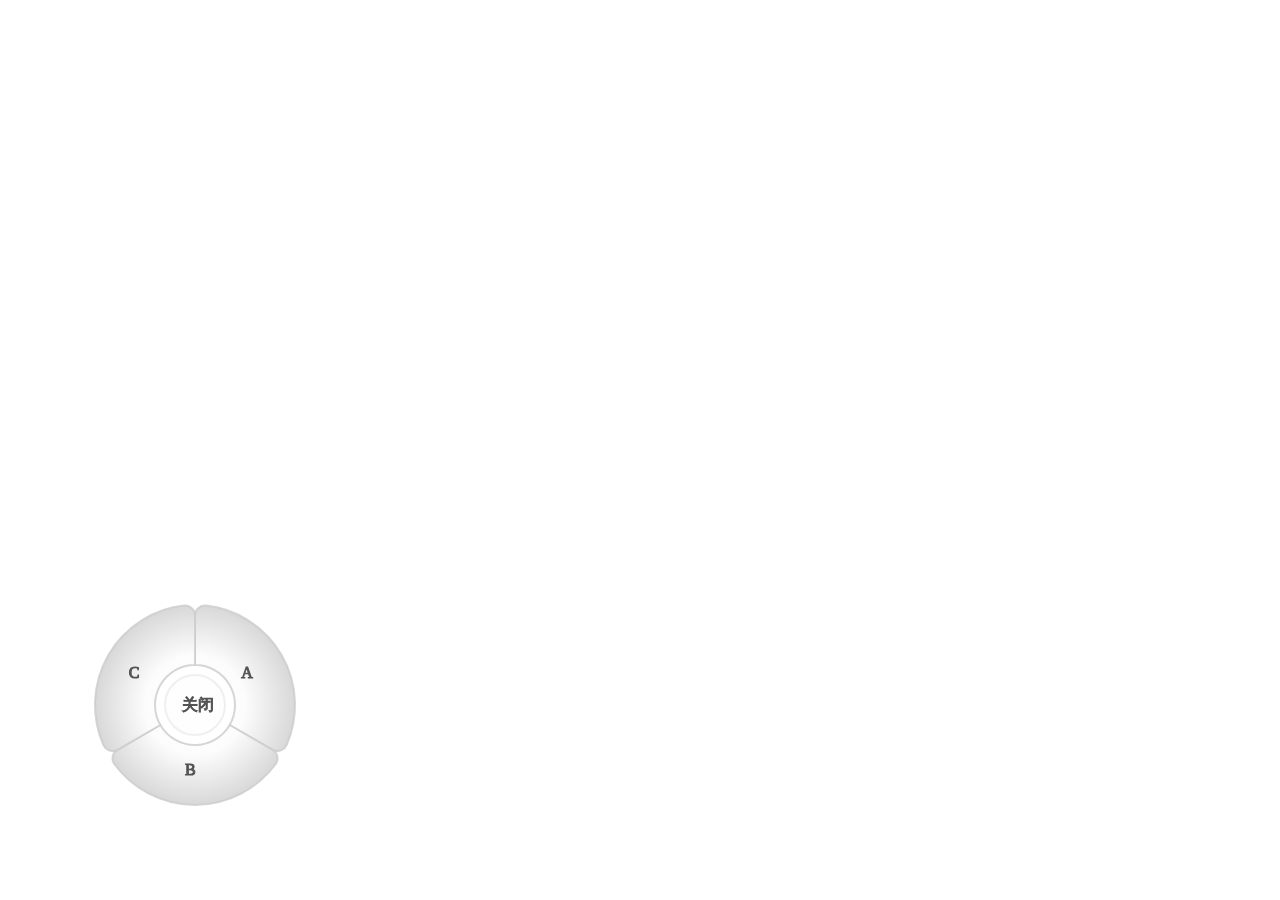
<file: index.html>
<html>
<head>
<meta http-equiv="Content-Type" content="text/html; charset=utf-8">
<title>pie menu</title>

<link type="text/css" rel="stylesheet" href="css/jquery-datav.css">
<link type="text/css" rel="stylesheet"
	href="js/jquery.svg/jquery.svg.css">
<script type="text/javascript" src='js/jquery-1.9.1.js'></script>
<script type="text/javascript" src='js/jquery.svg/jquery.svg.js'></script>
<script type="text/javascript" src='js/jquery-svg-menu.js'></script>

<script type="text/javascript">
var piemunuDatas = [ {value : 'A',click : function(e, obj) {console.log(e, obj);},children : [ {value : 'a',click : function(e, obj) {console.log(e, obj);}}, {value : 'b',click : function(e, obj) {console.log(e, obj);}}, {value : 'c',click : function(e, obj) {console.log(e, obj);}}, {value : 'd',click : function(e, obj) {console.log(e, obj);}}, {value : 'e',click : function(e, obj) {console.log(e, obj);}} ]}, {value : 'B',click : function(e, obj) {console.log(e, obj);},children : [ {value : 'b1',click : function(e, obj) {console.log(e, obj);}}, {value : 'b2',click : function(e, obj) {console.log(e, obj);}} ]}, {value : 'C',click : function(e, obj) {console.log(e, obj);},children : []} ];
$(function(){
	$("#menu").svg({
		onLoad : drawInitial,
		datas : piemunuDatas
	});
});
</script>
</head>
<body>
	<div id='map'></div>
	<div id='chart'></div>
	<div  style='width:500px;height:500px;position:fixed;bottom:-85px;left:-163px'>
		
	</div>
	<div id='menu' class='menu'></div>
	<div style='background:url(img/back.jpg);width:640px;height:960px;position:fixed;left:20px;bottom:20px;z-index:-1;display:none'></div>
</body>
</html>
</file>
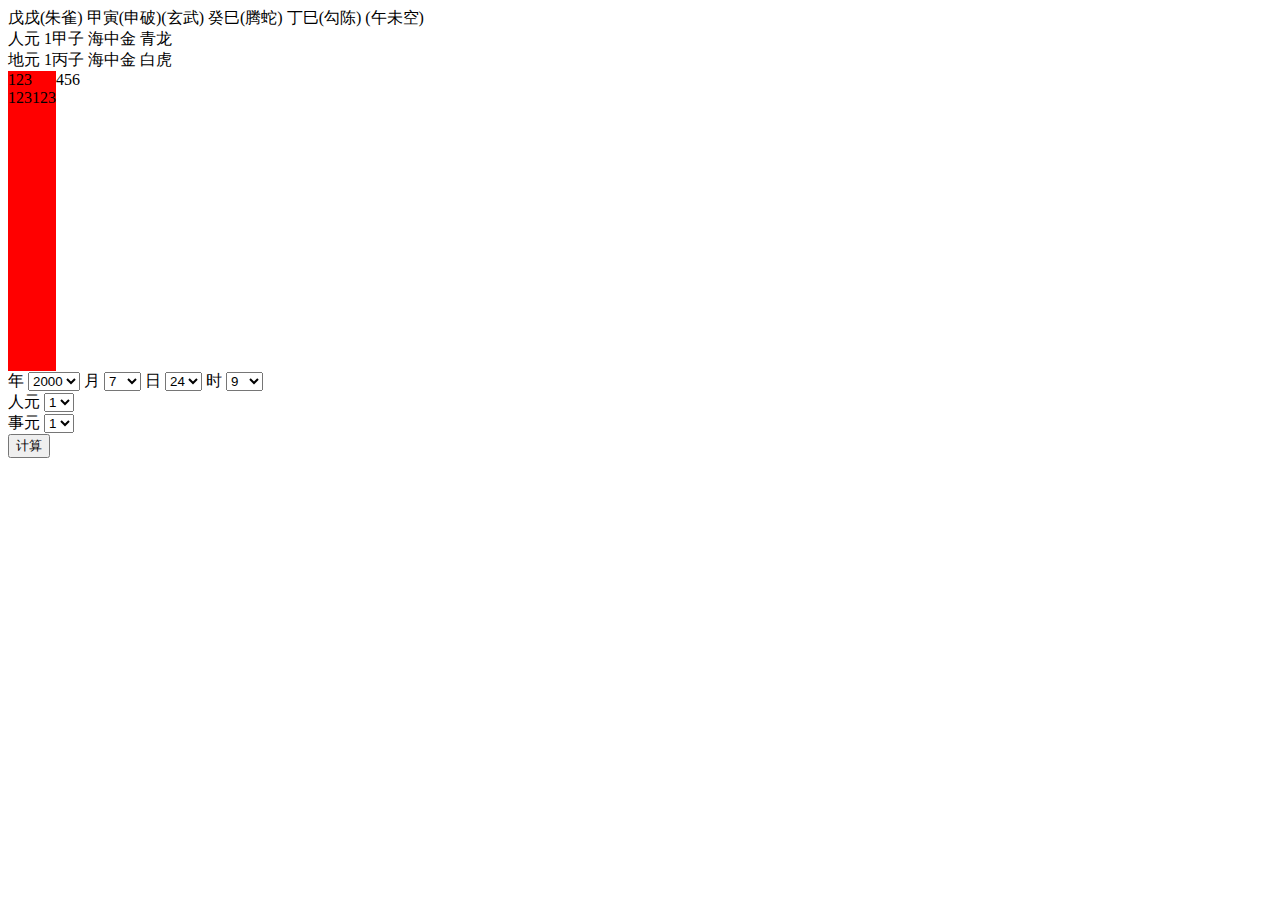
<file: test.html>
<!DOCTYPE HTML>
<html>
<head>
	<title></title>
	<style>
      .left {
        float: left;
       
        height: 300px;
        background-color: red;
      }
      .right {
        height: 300px;
      }
    </style>
</head>
<body>
	<div id="result">
		<span id="timeDiv">戊戌(朱雀) 甲寅(申破)(玄武) 癸巳(腾蛇) 丁巳(勾陈) (午未空) </span>
		<div>
		人元 1<span id="renyuanDiv">甲子 海中金 青龙</span>
		</br>
		地元 1<span id="shiyuanDiv">丙子 海中金 白虎</span>
		</div>
		
		<div>
			<div class="left">
				<span id="shiergong1div">123</br>123123</span>
			</div>
			<div class="right">
				<span id="shiergong2div">456</span>
			</div>
		</div>
		
	</div>	
	
    <div>
        <span id="lblYear">年</span>
        <select name="ddYear" id="ddYear">
			<option value="2000">2000</option>
			<option value="2001">2001</option>
			<option value="2002">2002</option>
			<option value="2003">2003</option>
			<option value="2004">2004</option>
			<option value="2005">2005</option>
			<option value="2006">2006</option>
			<option value="2007">2007</option>
			<option value="2008">2008</option>
			<option value="2009">2009</option>
			<option value="2010">2010</option>
			<option value="2011">2011</option>
			<option value="2012">2012</option>
			<option value="2013">2013</option>
			<option value="2014">2014</option>
			<option value="2015">2015</option>
			<option value="2016">2016</option>
			<option value="2017">2017</option>
			<option value="2018">2018</option>
			<option value="2019">2019</option>
			<option value="2020">2020</option>

		</select>
        
        <span id="lblMonth">月</span>
		 <select name="ddMonth" id="ddMonth">
			<option value="1">1</option>
			<option selected="selected" value="2">2</option>
			<option value="3">3</option>
			<option value="4">4</option>
			<option value="5">5</option>
			<option value="6">6</option>
			<option value="7">7</option>
			<option value="8">8</option>
			<option value="9">9</option>
			<option value="10">10</option>
			<option value="11">11</option>
			<option value="12">12</option>
		</select>
        
        <span id="lblDay">日</span>
		   <select name="ddDay" id="ddDay">
			<option value="1">1</option>
			<option value="2">2</option>
			<option value="3">3</option>
			<option value="4">4</option>
			<option value="5">5</option>
			<option value="6">6</option>
			<option value="7">7</option>
			<option value="8">8</option>
			<option value="9">9</option>
			<option value="10">10</option>
			<option value="11">11</option>
			<option value="12">12</option>
			<option value="13">13</option>
			<option value="14">14</option>
			<option value="15">15</option>
			<option value="16">16</option>
			<option value="17">17</option>
			<option value="18">18</option>
			<option value="19">19</option>
			<option value="20">20</option>
			<option value="21">21</option>
			<option value="22">22</option>
			<option value="23">23</option>
			<option value="24">24</option>
			<option value="25">25</option>
			<option value="26">26</option>
			<option value="27">27</option>
			<option value="28">28</option>
			<option value="29">29</option>
			<option value="30">30</option>
			<option value="31">31</option>

		</select>
        
        <span id="lblHour">时</span>
        <select name="ddHour" id="ddHour">
			<option value="1">1</option>
			<option value="2">2</option>
			<option value="3">3</option>
			<option value="4">4</option>
			<option value="5">5</option>
			<option value="6">6</option>
			<option value="7">7</option>
			<option value="8">8</option>
			<option value="9">9</option>
			<option value="10">10</option>
			<option value="11">11</option>
			<option value="12">12</option>
			<option value="13">13</option>
			<option value="14">14</option>
			<option value="15">15</option>
			<option value="16">16</option>
			<option value="17">17</option>
			<option value="18">18</option>
			<option value="19">19</option>
			<option value="20">20</option>
			<option value="21">21</option>
			<option value="22">22</option>
			<option value="23">23</option>
		</select>
		
		</br>
		    <span id="lblTianWei">人元</span>
        <select name="ddRenYuan" id="ddRenYuan">
			<option selected="selected" value="1">1</option>
			<option value="2">2</option>
			<option value="3">3</option>
			<option value="4">4</option>
			<option value="5">5</option>
			<option value="6">6</option>
			<option value="7">7</option>
			<option value="8">8</option>
			<option value="9">9</option>
			<option value="0">0</option>
		</select>
        
        </br>
        
        <span id="lblRenWei">事元</span>
        <select name="ddShiYuan" id="ddShiYuan">
			<option selected="selected" value="1">1</option>
			<option value="2">2</option>
			<option value="3">3</option>
			<option value="4">4</option>
			<option value="5">5</option>
			<option value="6">6</option>
			<option value="7">7</option>
			<option value="8">8</option>
			<option value="9">9</option>
			<option value="0">0</option>
	  </select>
        </br>
		 <input type="button" name="btnCal" value="计算" id="btnCal" onclick="calLunar()"/>
     </div>   
        



<script type="text/javascript">

function calLunar(){
	//获取年月日时 人元 地元
	var  myselect=document.getElementById("ddYear");
	var index=myselect.selectedIndex ;            
	var year=myselect.options[index].value;
	
	var  myselect=document.getElementById("ddMonth");
	var index=myselect.selectedIndex ;            
	var month=myselect.options[index].value;
	
	
	var  myselect=document.getElementById("ddDay");
	var index=myselect.selectedIndex ;            
	var day=myselect.options[index].value;
	
	var  myselect=document.getElementById("ddHour");
	var index=myselect.selectedIndex ;            
	var hour=myselect.options[index].value;
	
	var  myselect=document.getElementById("ddRenYuan");
	var index=myselect.selectedIndex ;            
	var renYuan=myselect.options[index].value;
	
	var  myselect=document.getElementById("ddShiYuan");
	var index=myselect.selectedIndex ;            
	var shiYuan=myselect.options[index].value;
	
	//将年月日转成干支
	var YMDHGanZhiObj=getSolarLunar(year,month,day,hour);
	//根据日干 计算六神
	var riGan=YMDHGanZhiObj.gzDay.split("")[0];
	var liuShen=calLunarLiuShen(riGan);
	//根据日干 计算出人元、事元的 干支
	var renshiYuanGanZhi=calLunarGanZhi(riGan,renYuan,shiYuan);
		
	//这里支可能会存在两个
	if(renshiYuanGanZhi.renyuan.zhi.split("").length>1){
		var dizhi1=renshiYuanGanZhi.renyuan.zhi.split("")[0];
		var dizhi2=renshiYuanGanZhi.renyuan.zhi.split("")[1];
		
		//根据干支获取纳音
		var naYin=getNaYinByGanZhi(renshiYuanGanZhi.renyuan.gan+""+dizhi1);
		//根据人元纳音、人元的干、日干获取12宫
		var shierGong=getShiErGong(naYin,renshiYuanGanZhi.renyuan.gan,riGan)
		
		//根据干支获取纳音
		var naYin=getNaYinByGanZhi(renshiYuanGanZhi.renyuan.gan+""+dizhi2);
		//根据人元纳音、人元的干、日干获取12宫
		var shierGong=getShiErGong(naYin,renshiYuanGanZhi.renyuan.gan,riGan)
		
	}else{
		//根据干支获取纳音
		var naYin=getNaYinByGanZhi(renshiYuanGanZhi.renyuan.gan+""+renshiYuanGanZhi.renyuan.zhi);
		//根据人元纳音、人元的干、日干获取12宫
		var shierGong=getShiErGong(naYin,renshiYuanGanZhi.renyuan.gan,riGan)
	}

	
		debugger;
}

/**
按照人元 排12宫
naYin:人元纳音
renYuanGan:人元干
riGan:日干

**/
//纳音  根据人元的干(判断顺逆)
function getShiErGong(naYin,renYuanGan,riGan){
	//12宫名称数组
	var shiErGongArr=["命宫","兄弟宫","婚姻宫","子息宫","财帛宫","疾病宫","迁移宫","奴仆宫","官禄宫","田宅宫","福德宫","父母宫"];
	//地支顺行
	var diZhiShun=["子","丑","寅","卯","辰","巳","午","未","申","酉","戌","亥","子","丑","寅","卯","辰","巳","午","未","申","酉","戌","亥"];
	//地支逆行
	var diZhiNi=["亥", "戌", "酉", "申", "未", "午", "巳", "辰", "卯", "寅", "丑", "子","亥", "戌", "酉", "申", "未", "午", "巳", "辰", "卯", "寅", "丑", "子"];
	
	//获取纳音最后一位。根据最后一位判断 水木金火土
	var wuXing=naYin.charAt(naYin.length-1);
	
	//判断人元地支 阴阳判断是顺逆
	var flag=false;//默认是逆
	var tianGanYangObj={
		"甲":"甲",
		"丙":"丙",
		"戊":"戊",
		"庚":"庚",
		"壬":"壬"
	};
	//如果有则是顺
	if(tianGanYangObj[renYuanGan]) flag=true;
	
	//五行 阴阳对应的地支起始
	var wuXingObjToDiZhi={
		"水":{
			yin:"卯",
			yang:"申"
		},
		"木":{
			yin:"午",
			yang:"亥"
		},
		"火":{
			yin:"酉",
			yang:"寅"
		},
		"土":{
			yin:"亥",
			yang:"午"
		},
		"金":{
			yin:"丑",
			yang:"辰"
		},
	};
	
	//获取命宫地支  (获取地支五行  水木金火土的阴阳)
	var mingGongDiZhi = wuXingObjToDiZhi[wuXing].yin;
	//如果是阳，则取阳支
	if(flag) mingGongDiZhi = wuXingObjToDiZhi[wuXing].yang;
	
	//获取12宫对应的地址
	var diZhiArr=[];
	if(flag){//顺行
		var tmpFlag=0;
		for(var i=0;i<diZhiShun.length;i++){
			if(diZhiShun[i]==mingGongDiZhi){
				tmpFlag=i;
				break;
			}
		}
		for(var j=tmpFlag;j<tmpFlag+12;j++){
			diZhiArr.push(diZhiShun[j]);
		}
		
	}else{//逆行
		var tmpFlag=0;
		for(var i=0;i<diZhiNi.length;i++){
			if(diZhiNi[i]==mingGongDiZhi){
				tmpFlag=i;
				break;
			}
		}
		for(var j=tmpFlag;j<tmpFlag+12;j++){
			diZhiArr.push(diZhiNi[j]);
		}
	}
	
	
	
	//根据日干 遁出支的干
	var tmpArr;
	if(riGan=='甲'||riGan=='己'){
		//甲子
		tmpArr=["甲子","乙丑","丙寅","丁卯","戊辰","己巳","庚午","辛未","壬申","癸酉","甲戌","乙亥"];
	}else if(riGan=='乙'||riGan=='庚'){
		//丙子
		tmpArr=["丙子","丁丑","戊寅","己卯","庚辰","辛巳","壬午","癸未","甲申","乙酉","丙戌","丁亥"];
	}else if(riGan=='丙'||riGan=='辛'){
		//戊子
		tmpArr=["戊子","己丑","庚寅","辛卯","壬辰","癸巳","甲午","乙未","丙申","丁酉","戊戌","己亥"];
	}else if(riGan=='丁'||riGan=='壬'){
		//庚子
		tmpArr=["庚子","辛丑","壬寅","癸卯","甲辰","乙巳","丙午","丁未","戊申","己酉","庚戌","辛亥"];
	}else if(riGan=='戊'||riGan=='癸'){
		//壬子
		tmpArr=["壬子","癸丑","甲寅","乙卯","丙辰","丁巳","戊午","己未","庚申","辛酉","壬戌","癸亥"];
	}
	
	var retArr=[];
	
	
	
		
	for(var i=0;i<diZhiArr.length;i++){
		for(var j=0;j<tmpArr.length;j++){
			if(tmpArr[j].indexOf(diZhiArr[i])!=-1){//找到了对应的干
				var nayin=getNaYinByGanZhi(tmpArr[j]);
				var obj={
					name:shiErGongArr[i],
					nayin:nayin,
					ganzhi:tmpArr[j]
				};
				retArr.push(obj);
				break;
			}
		}	
	}

	
	console.log(retArr);
	
	return retArr;
	
	
}

/**
根据干支 获取纳音
**/
function getNaYinByGanZhi(ganZhi){
	var NaYinObj={
		"甲子":"海中金",
		"乙丑":"海中金",
		"丙寅":"炉中火",
		"丁卯":"炉中火",
		"戊辰":"大林木",
		"己巳":"大林木",
		"庚午":"路旁土",
		"辛未":"路旁土",
		"壬申":"剑锋金",
		"癸酉":"剑锋金",
		
		"甲戌":"山头火",
		"乙亥":"山头火",
		"丙子":"涧下水",
		"丁丑":"涧下水",
		"戊寅":"城头土",
		"己卯":"城头土",
		"庚辰":"白蜡金",
		"辛巳":"白蜡金",
		"壬午":"杨柳木",
		"癸未":"杨柳木",
		
		"甲申":"井泉水",
		"乙酉":"井泉水",
		"丙戌":"屋上土",
		"丁亥":"屋上土",
		"戊子":"霹雳火",
		"己丑":"霹雳火",
		"庚寅":"松柏木",
		"辛卯":"松柏木",
		"壬辰":"长流水",
		"癸巳":"长流水",
		
		"甲午":"砂中金",
		"乙未":"砂中金",
		"丙申":"山下火",
		"丁酉":"山下火",
		"戊戌":"平地木",
		"己亥":"平地木",
		"庚子":"壁上土",
		"辛丑":"壁上土",
		"壬寅":"金箔金",
		"癸卯":"金箔金",
		
		"甲辰":"覆灯火",
		"乙巳":"覆灯火",
		"丙午":"天河水",
		"丁未":"天河水",
		"戊申":"大驿土",
		"己酉":"大驿土",
		"庚戌":"钗钏金",
		"辛亥":"钗钏金",
		"壬子":"桑柘木",
		"癸丑":"桑柘木",
		
		"甲寅":"大溪水",
		"乙卯":"大溪水",
		"丙辰":"砂中土",
		"丁巳":"砂中土",
		"戊午":"天上火",
		"己未":"天上火",
		"庚申":"石榴木",
		"辛酉":"石榴木",
		"壬戌":"大海水",
		"癸亥":"大海水",
	};
	
	return NaYinObj[ganZhi];
}


/**
根据日干 计算六神
**/
function calLunarLiuShen(riGan,renYuan,shiYuan){
	var liuShen=["青龙","朱雀","勾陈","腾蛇","白虎","玄武"];
	
	var yangGan=["甲","丙","戊","庚","壬"];
	var yinGan=["乙","丁","己","辛","癸"];
	
	//默认逆
	var flag=false;
	//阳顺阴逆
	for(var i=0;i<yangGan.length;i++){
		if(yangGan[i]==riGan){
			flag=true;
			break;
		}
	}
	
	var retObj={
		hour:liuShen[5],
		renyun:liuShen[4],
		shiYuan:liuShen[3],
		year:liuShen[2],
		month:liuShen[1],
		day:liuShen[0]
	};
	if(flag){
		retObj={
			day:liuShen[0],
			hour:liuShen[1],
			renyun:liuShen[2],
			shiYuan:liuShen[3],
			year:liuShen[4],
			month:liuShen[5]
		};
	}
		
	return retObj;
}


/**
根据日干 计算出人元、事元的 干支
**/
function calLunarGanZhi(riGan,renYuan,shiYuan){
	//将人元\事元 转成干  河图
	//0-9
	var renshiYuan=["己","壬","丁","甲","辛","戊","癸","丙","乙","庚"];
	//将人元、事元 数字转成干
	var renYuanGan=renshiYuan[renYuan*1];
	var shiYuanGan=renshiYuan[shiYuan*1];
	
	//从干上的第几个起。
	var flag=0;
	if(riGan=='甲'||riGan=='己'){
		flag=0;//甲子戌
	}else if(riGan=='乙'||riGan=='庚'){
		flag=2;//丙子戌
	}else if(riGan=='丙'||riGan=='辛'){
		flag=4;//戊子戌
	}else if(riGan=='丁'||riGan=='壬'){
		flag=6;//庚子戌
	}else if(riGan=='戊'||riGan=='癸'){
		flag=8;//壬子戌
	}
	
	//["子戌","丑亥","寅","卯","辰","巳","午","未","申","酉",]
	//比如日干是庚。人元是1，事元是2. 那么1=壬、2=丁
	//庚日从丙，即丙子戌、丁丑亥、戊寅。。。。乙酉
	//则为 壬午、丁丑亥
	
	//日干是甲、乙
	//甲子戌、乙丑亥、丙寅、丁卯、戊辰、己巳、庚午、辛未、壬申、癸酉
	
	//日干戊、癸
	//壬子戌、癸丑亥、甲寅、乙卯、丙辰、丁巳、戊午、己未、庚申、辛酉、
	
	var tmpObj={
		"甲":0,
		"乙":1,
		"丙":2,
		"丁":3,
		"戊":4,
		"己":5,
		"庚":6,
		"辛":7,
		"壬":8,
		"癸":9
	};
	
	var dizhiArr=["子戌","丑亥","寅","卯","辰","巳","午","未","申","酉","子戌","丑亥","寅","卯","辰","巳","午","未","申","酉"];
	
	//这里会存在数小于flag的情况
	var shiYuanShu=tmpObj[shiYuanGan];
	if(shiYuanShu<flag) shiYuanShu=shiYuanShu+10;
	var renYuanShu=tmpObj[renYuanGan];
	if(renYuanShu<flag) renYuanShu=renYuanShu+10;
	
	var renyuanDizhi=dizhiArr[renYuanShu-flag];
	var shiyuanDiZhi=dizhiArr[shiYuanShu-flag];
	
	return {
		renyuan:{
			zhi:renyuanDizhi,
			gan:renYuanGan
		},
		shiYuan:{
			zhi:shiyuanDiZhi,
			gan:shiYuanGan
		}
	};
}


function initTime(){
		var myDate = new Date();//获取系统当前时间
		var fullYear=myDate.getFullYear();
		var month=myDate.getMonth()+1+"";
		var day=myDate.getDate();
		var hour=myDate.getHours();
		
		
		     
		
		var ddYearArr = document.getElementById("ddYear").options;  
		for(var i=0;i<ddYearArr.length;i++){
			if(fullYear==ddYearArr[i].value){
					ddYearArr[i].selected = true;  
					break;  
			}
		}
		
		ddYearArr = document.getElementById("ddMonth").options;  
		for(var i=0;i<ddYearArr.length;i++){
			if(month==ddYearArr[i].value){
					ddYearArr[i].selected = true;  
					break;  
			}
		}
		
		ddYearArr = document.getElementById("ddDay").options;  
		for(var i=0;i<ddYearArr.length;i++){
			if(day==ddYearArr[i].value){
					ddYearArr[i].selected = true;  
					break;  
			}
		}
		
		ddYearArr = document.getElementById("ddHour").options;  
		for(var i=0;i<ddYearArr.length;i++){
			if(hour==ddYearArr[i].value){
					ddYearArr[i].selected = true;  
					break;  
			}
		}
		
		
}
initTime();

/**
* @1900-2100区间内的公历、农历互转
* @charset UTF-8
* @Author  Jea杨(JJonline@JJonline.Cn) 
* @Time    2014-7-21
* @Time    2016-8-13 Fixed 2033hex、Attribution Annals
* @Time    2016-9-25 Fixed lunar LeapMonth Param Bug
* @Time    2017-7-24 Fixed use getTerm Func Param Error.use solar year,NOT lunar year
* @Version 1.0.3
* @公历转农历：calendar.solar2lunar(1987,11,01); //[you can ignore params of prefix 0]
* @农历转公历：calendar.lunar2solar(1987,09,10); //[you can ignore params of prefix 0]
*/
var calendar = {

    /**
      * 农历1900-2100的润大小信息表
      * @Array Of Property
      * @return Hex 
      */
    lunarInfo:[0x04bd8,0x04ae0,0x0a570,0x054d5,0x0d260,0x0d950,0x16554,0x056a0,0x09ad0,0x055d2,//1900-1909
            0x04ae0,0x0a5b6,0x0a4d0,0x0d250,0x1d255,0x0b540,0x0d6a0,0x0ada2,0x095b0,0x14977,//1910-1919
            0x04970,0x0a4b0,0x0b4b5,0x06a50,0x06d40,0x1ab54,0x02b60,0x09570,0x052f2,0x04970,//1920-1929
            0x06566,0x0d4a0,0x0ea50,0x06e95,0x05ad0,0x02b60,0x186e3,0x092e0,0x1c8d7,0x0c950,//1930-1939
            0x0d4a0,0x1d8a6,0x0b550,0x056a0,0x1a5b4,0x025d0,0x092d0,0x0d2b2,0x0a950,0x0b557,//1940-1949
            0x06ca0,0x0b550,0x15355,0x04da0,0x0a5b0,0x14573,0x052b0,0x0a9a8,0x0e950,0x06aa0,//1950-1959
            0x0aea6,0x0ab50,0x04b60,0x0aae4,0x0a570,0x05260,0x0f263,0x0d950,0x05b57,0x056a0,//1960-1969
            0x096d0,0x04dd5,0x04ad0,0x0a4d0,0x0d4d4,0x0d250,0x0d558,0x0b540,0x0b6a0,0x195a6,//1970-1979
            0x095b0,0x049b0,0x0a974,0x0a4b0,0x0b27a,0x06a50,0x06d40,0x0af46,0x0ab60,0x09570,//1980-1989
            0x04af5,0x04970,0x064b0,0x074a3,0x0ea50,0x06b58,0x055c0,0x0ab60,0x096d5,0x092e0,//1990-1999
            0x0c960,0x0d954,0x0d4a0,0x0da50,0x07552,0x056a0,0x0abb7,0x025d0,0x092d0,0x0cab5,//2000-2009
            0x0a950,0x0b4a0,0x0baa4,0x0ad50,0x055d9,0x04ba0,0x0a5b0,0x15176,0x052b0,0x0a930,//2010-2019
            0x07954,0x06aa0,0x0ad50,0x05b52,0x04b60,0x0a6e6,0x0a4e0,0x0d260,0x0ea65,0x0d530,//2020-2029
            0x05aa0,0x076a3,0x096d0,0x04afb,0x04ad0,0x0a4d0,0x1d0b6,0x0d250,0x0d520,0x0dd45,//2030-2039
            0x0b5a0,0x056d0,0x055b2,0x049b0,0x0a577,0x0a4b0,0x0aa50,0x1b255,0x06d20,0x0ada0,//2040-2049
            /**Add By JJonline@JJonline.Cn**/
            0x14b63,0x09370,0x049f8,0x04970,0x064b0,0x168a6,0x0ea50, 0x06b20,0x1a6c4,0x0aae0,//2050-2059
            0x0a2e0,0x0d2e3,0x0c960,0x0d557,0x0d4a0,0x0da50,0x05d55,0x056a0,0x0a6d0,0x055d4,//2060-2069
            0x052d0,0x0a9b8,0x0a950,0x0b4a0,0x0b6a6,0x0ad50,0x055a0,0x0aba4,0x0a5b0,0x052b0,//2070-2079
            0x0b273,0x06930,0x07337,0x06aa0,0x0ad50,0x14b55,0x04b60,0x0a570,0x054e4,0x0d160,//2080-2089
            0x0e968,0x0d520,0x0daa0,0x16aa6,0x056d0,0x04ae0,0x0a9d4,0x0a2d0,0x0d150,0x0f252,//2090-2099
            0x0d520],//2100

    /**
      * 公历每个月份的天数普通表
      * @Array Of Property
      * @return Number 
      */
    solarMonth:[31,28,31,30,31,30,31,31,30,31,30,31],

    /**
      * 天干地支之天干速查表
      * @Array Of Property trans["甲","乙","丙","丁","戊","己","庚","辛","壬","癸"]
      * @return Cn string 
      */
    Gan:["\u7532","\u4e59","\u4e19","\u4e01","\u620a","\u5df1","\u5e9a","\u8f9b","\u58ec","\u7678"],

    /**
      * 天干地支之地支速查表
      * @Array Of Property 
      * @trans["子","丑","寅","卯","辰","巳","午","未","申","酉","戌","亥"]
      * @return Cn string 
      */
    Zhi:["\u5b50","\u4e11","\u5bc5","\u536f","\u8fb0","\u5df3","\u5348","\u672a","\u7533","\u9149","\u620c","\u4ea5"],

    /**
      * 天干地支之地支速查表<=>生肖
      * @Array Of Property 
      * @trans["鼠","牛","虎","兔","龙","蛇","马","羊","猴","鸡","狗","猪"]
      * @return Cn string 
      */
    Animals:["\u9f20","\u725b","\u864e","\u5154","\u9f99","\u86c7","\u9a6c","\u7f8a","\u7334","\u9e21","\u72d7","\u732a"],

    /**
      * 24节气速查表
      * @Array Of Property 
      * @trans["小寒","大寒","立春","雨水","惊蛰","春分","清明","谷雨","立夏","小满","芒种","夏至","小暑","大暑","立秋","处暑","白露","秋分","寒露","霜降","立冬","小雪","大雪","冬至"]
      * @return Cn string 
      */
    solarTerm:["\u5c0f\u5bd2","\u5927\u5bd2","\u7acb\u6625","\u96e8\u6c34","\u60ca\u86f0","\u6625\u5206","\u6e05\u660e","\u8c37\u96e8","\u7acb\u590f","\u5c0f\u6ee1","\u8292\u79cd","\u590f\u81f3","\u5c0f\u6691","\u5927\u6691","\u7acb\u79cb","\u5904\u6691","\u767d\u9732","\u79cb\u5206","\u5bd2\u9732","\u971c\u964d","\u7acb\u51ac","\u5c0f\u96ea","\u5927\u96ea","\u51ac\u81f3"],

    /**
      * 1900-2100各年的24节气日期速查表
      * @Array Of Property 
      * @return 0x string For splice
      */
    sTermInfo:['9778397bd097c36b0b6fc9274c91aa','97b6b97bd19801ec9210c965cc920e','97bcf97c3598082c95f8c965cc920f',
              '97bd0b06bdb0722c965ce1cfcc920f','b027097bd097c36b0b6fc9274c91aa','97b6b97bd19801ec9210c965cc920e',
              '97bcf97c359801ec95f8c965cc920f','97bd0b06bdb0722c965ce1cfcc920f','b027097bd097c36b0b6fc9274c91aa',
              '97b6b97bd19801ec9210c965cc920e','97bcf97c359801ec95f8c965cc920f','97bd0b06bdb0722c965ce1cfcc920f',
              'b027097bd097c36b0b6fc9274c91aa','9778397bd19801ec9210c965cc920e','97b6b97bd19801ec95f8c965cc920f',
              '97bd09801d98082c95f8e1cfcc920f','97bd097bd097c36b0b6fc9210c8dc2','9778397bd197c36c9210c9274c91aa',
              '97b6b97bd19801ec95f8c965cc920e','97bd09801d98082c95f8e1cfcc920f','97bd097bd097c36b0b6fc9210c8dc2',
              '9778397bd097c36c9210c9274c91aa','97b6b97bd19801ec95f8c965cc920e','97bcf97c3598082c95f8e1cfcc920f',
              '97bd097bd097c36b0b6fc9210c8dc2','9778397bd097c36c9210c9274c91aa','97b6b97bd19801ec9210c965cc920e',
              '97bcf97c3598082c95f8c965cc920f','97bd097bd097c35b0b6fc920fb0722','9778397bd097c36b0b6fc9274c91aa',
              '97b6b97bd19801ec9210c965cc920e','97bcf97c3598082c95f8c965cc920f','97bd097bd097c35b0b6fc920fb0722',
              '9778397bd097c36b0b6fc9274c91aa','97b6b97bd19801ec9210c965cc920e','97bcf97c359801ec95f8c965cc920f',
              '97bd097bd097c35b0b6fc920fb0722','9778397bd097c36b0b6fc9274c91aa','97b6b97bd19801ec9210c965cc920e',
              '97bcf97c359801ec95f8c965cc920f','97bd097bd097c35b0b6fc920fb0722','9778397bd097c36b0b6fc9274c91aa',
              '97b6b97bd19801ec9210c965cc920e','97bcf97c359801ec95f8c965cc920f','97bd097bd07f595b0b6fc920fb0722',
              '9778397bd097c36b0b6fc9210c8dc2','9778397bd19801ec9210c9274c920e','97b6b97bd19801ec95f8c965cc920f',
              '97bd07f5307f595b0b0bc920fb0722','7f0e397bd097c36b0b6fc9210c8dc2','9778397bd097c36c9210c9274c920e',
              '97b6b97bd19801ec95f8c965cc920f','97bd07f5307f595b0b0bc920fb0722','7f0e397bd097c36b0b6fc9210c8dc2',
              '9778397bd097c36c9210c9274c91aa','97b6b97bd19801ec9210c965cc920e','97bd07f1487f595b0b0bc920fb0722',
              '7f0e397bd097c36b0b6fc9210c8dc2','9778397bd097c36b0b6fc9274c91aa','97b6b97bd19801ec9210c965cc920e',
              '97bcf7f1487f595b0b0bb0b6fb0722','7f0e397bd097c35b0b6fc920fb0722','9778397bd097c36b0b6fc9274c91aa',
              '97b6b97bd19801ec9210c965cc920e','97bcf7f1487f595b0b0bb0b6fb0722','7f0e397bd097c35b0b6fc920fb0722',
              '9778397bd097c36b0b6fc9274c91aa','97b6b97bd19801ec9210c965cc920e','97bcf7f1487f531b0b0bb0b6fb0722',
              '7f0e397bd097c35b0b6fc920fb0722','9778397bd097c36b0b6fc9274c91aa','97b6b97bd19801ec9210c965cc920e',
              '97bcf7f1487f531b0b0bb0b6fb0722','7f0e397bd07f595b0b6fc920fb0722','9778397bd097c36b0b6fc9274c91aa',
              '97b6b97bd19801ec9210c9274c920e','97bcf7f0e47f531b0b0bb0b6fb0722','7f0e397bd07f595b0b0bc920fb0722',
              '9778397bd097c36b0b6fc9210c91aa','97b6b97bd197c36c9210c9274c920e','97bcf7f0e47f531b0b0bb0b6fb0722',
              '7f0e397bd07f595b0b0bc920fb0722','9778397bd097c36b0b6fc9210c8dc2','9778397bd097c36c9210c9274c920e',
              '97b6b7f0e47f531b0723b0b6fb0722','7f0e37f5307f595b0b0bc920fb0722','7f0e397bd097c36b0b6fc9210c8dc2',
              '9778397bd097c36b0b70c9274c91aa','97b6b7f0e47f531b0723b0b6fb0721','7f0e37f1487f595b0b0bb0b6fb0722',
              '7f0e397bd097c35b0b6fc9210c8dc2','9778397bd097c36b0b6fc9274c91aa','97b6b7f0e47f531b0723b0b6fb0721',
              '7f0e27f1487f595b0b0bb0b6fb0722','7f0e397bd097c35b0b6fc920fb0722','9778397bd097c36b0b6fc9274c91aa',
              '97b6b7f0e47f531b0723b0b6fb0721','7f0e27f1487f531b0b0bb0b6fb0722','7f0e397bd097c35b0b6fc920fb0722',
              '9778397bd097c36b0b6fc9274c91aa','97b6b7f0e47f531b0723b0b6fb0721','7f0e27f1487f531b0b0bb0b6fb0722',
              '7f0e397bd097c35b0b6fc920fb0722','9778397bd097c36b0b6fc9274c91aa','97b6b7f0e47f531b0723b0b6fb0721',
              '7f0e27f1487f531b0b0bb0b6fb0722','7f0e397bd07f595b0b0bc920fb0722','9778397bd097c36b0b6fc9274c91aa',
              '97b6b7f0e47f531b0723b0787b0721','7f0e27f0e47f531b0b0bb0b6fb0722','7f0e397bd07f595b0b0bc920fb0722',
              '9778397bd097c36b0b6fc9210c91aa','97b6b7f0e47f149b0723b0787b0721','7f0e27f0e47f531b0723b0b6fb0722',
              '7f0e397bd07f595b0b0bc920fb0722','9778397bd097c36b0b6fc9210c8dc2','977837f0e37f149b0723b0787b0721',
              '7f07e7f0e47f531b0723b0b6fb0722','7f0e37f5307f595b0b0bc920fb0722','7f0e397bd097c35b0b6fc9210c8dc2',
              '977837f0e37f14998082b0787b0721','7f07e7f0e47f531b0723b0b6fb0721','7f0e37f1487f595b0b0bb0b6fb0722',
              '7f0e397bd097c35b0b6fc9210c8dc2','977837f0e37f14998082b0787b06bd','7f07e7f0e47f531b0723b0b6fb0721',
              '7f0e27f1487f531b0b0bb0b6fb0722','7f0e397bd097c35b0b6fc920fb0722','977837f0e37f14998082b0787b06bd',
              '7f07e7f0e47f531b0723b0b6fb0721','7f0e27f1487f531b0b0bb0b6fb0722','7f0e397bd097c35b0b6fc920fb0722',
              '977837f0e37f14998082b0787b06bd','7f07e7f0e47f531b0723b0b6fb0721','7f0e27f1487f531b0b0bb0b6fb0722',
              '7f0e397bd07f595b0b0bc920fb0722','977837f0e37f14998082b0787b06bd','7f07e7f0e47f531b0723b0b6fb0721',
              '7f0e27f1487f531b0b0bb0b6fb0722','7f0e397bd07f595b0b0bc920fb0722','977837f0e37f14998082b0787b06bd',
              '7f07e7f0e47f149b0723b0787b0721','7f0e27f0e47f531b0b0bb0b6fb0722','7f0e397bd07f595b0b0bc920fb0722',
              '977837f0e37f14998082b0723b06bd','7f07e7f0e37f149b0723b0787b0721','7f0e27f0e47f531b0723b0b6fb0722',
              '7f0e397bd07f595b0b0bc920fb0722','977837f0e37f14898082b0723b02d5','7ec967f0e37f14998082b0787b0721',
              '7f07e7f0e47f531b0723b0b6fb0722','7f0e37f1487f595b0b0bb0b6fb0722','7f0e37f0e37f14898082b0723b02d5',
              '7ec967f0e37f14998082b0787b0721','7f07e7f0e47f531b0723b0b6fb0722','7f0e37f1487f531b0b0bb0b6fb0722',
              '7f0e37f0e37f14898082b0723b02d5','7ec967f0e37f14998082b0787b06bd','7f07e7f0e47f531b0723b0b6fb0721',
              '7f0e37f1487f531b0b0bb0b6fb0722','7f0e37f0e37f14898082b072297c35','7ec967f0e37f14998082b0787b06bd',
              '7f07e7f0e47f531b0723b0b6fb0721','7f0e27f1487f531b0b0bb0b6fb0722','7f0e37f0e37f14898082b072297c35',
              '7ec967f0e37f14998082b0787b06bd','7f07e7f0e47f531b0723b0b6fb0721','7f0e27f1487f531b0b0bb0b6fb0722',
              '7f0e37f0e366aa89801eb072297c35','7ec967f0e37f14998082b0787b06bd','7f07e7f0e47f149b0723b0787b0721',
              '7f0e27f1487f531b0b0bb0b6fb0722','7f0e37f0e366aa89801eb072297c35','7ec967f0e37f14998082b0723b06bd',
              '7f07e7f0e47f149b0723b0787b0721','7f0e27f0e47f531b0723b0b6fb0722','7f0e37f0e366aa89801eb072297c35',
              '7ec967f0e37f14998082b0723b06bd','7f07e7f0e37f14998083b0787b0721','7f0e27f0e47f531b0723b0b6fb0722',
              '7f0e37f0e366aa89801eb072297c35','7ec967f0e37f14898082b0723b02d5','7f07e7f0e37f14998082b0787b0721',
              '7f07e7f0e47f531b0723b0b6fb0722','7f0e36665b66aa89801e9808297c35','665f67f0e37f14898082b0723b02d5',
              '7ec967f0e37f14998082b0787b0721','7f07e7f0e47f531b0723b0b6fb0722','7f0e36665b66a449801e9808297c35',
              '665f67f0e37f14898082b0723b02d5','7ec967f0e37f14998082b0787b06bd','7f07e7f0e47f531b0723b0b6fb0721',
              '7f0e36665b66a449801e9808297c35','665f67f0e37f14898082b072297c35','7ec967f0e37f14998082b0787b06bd',
              '7f07e7f0e47f531b0723b0b6fb0721','7f0e26665b66a449801e9808297c35','665f67f0e37f1489801eb072297c35',
              '7ec967f0e37f14998082b0787b06bd','7f07e7f0e47f531b0723b0b6fb0721','7f0e27f1487f531b0b0bb0b6fb0722'],

    /**
      * 数字转中文速查表
      * @Array Of Property 
      * @trans ['日','一','二','三','四','五','六','七','八','九','十']
      * @return Cn string 
      */
    nStr1:["\u65e5","\u4e00","\u4e8c","\u4e09","\u56db","\u4e94","\u516d","\u4e03","\u516b","\u4e5d","\u5341"],

    /**
      * 日期转农历称呼速查表
      * @Array Of Property 
      * @trans ['初','十','廿','卅']
      * @return Cn string 
      */
    nStr2:["\u521d","\u5341","\u5eff","\u5345"],

    /**
      * 月份转农历称呼速查表
      * @Array Of Property 
      * @trans ['正','一','二','三','四','五','六','七','八','九','十','冬','腊']
      * @return Cn string 
      */
    nStr3:["\u6b63","\u4e8c","\u4e09","\u56db","\u4e94","\u516d","\u4e03","\u516b","\u4e5d","\u5341","\u51ac","\u814a"],

    /**
      * 返回农历y年一整年的总天数
      * @param lunar Year
      * @return Number
      * @eg:var count = calendar.lYearDays(1987) ;//count=387
      */
    lYearDays:function(y) {
        var i, sum = 348;
        for(i=0x8000; i>0x8; i>>=1) { sum += (calendar.lunarInfo[y-1900] & i)? 1: 0; }
        return(sum+calendar.leapDays(y));
    },

    /**
      * 返回农历y年闰月是哪个月；若y年没有闰月 则返回0
      * @param lunar Year
      * @return Number (0-12)
      * @eg:var leapMonth = calendar.leapMonth(1987) ;//leapMonth=6
      */
    leapMonth:function(y) { //闰字编码 \u95f0
        return(calendar.lunarInfo[y-1900] & 0xf);
    },

    /**
      * 返回农历y年闰月的天数 若该年没有闰月则返回0
      * @param lunar Year
      * @return Number (0、29、30)
      * @eg:var leapMonthDay = calendar.leapDays(1987) ;//leapMonthDay=29
      */
    leapDays:function(y) {
        if(calendar.leapMonth(y))  { 
            return((calendar.lunarInfo[y-1900] & 0x10000)? 30: 29); 
        }
        return(0);
    },

    /**
      * 返回农历y年m月（非闰月）的总天数，计算m为闰月时的天数请使用leapDays方法
      * @param lunar Year
      * @return Number (-1、29、30)
      * @eg:var MonthDay = calendar.monthDays(1987,9) ;//MonthDay=29
      */
    monthDays:function(y,m) {
        if(m>12 || m<1) {return -1}//月份参数从1至12，参数错误返回-1
        return( (calendar.lunarInfo[y-1900] & (0x10000>>m))? 30: 29 );
    },

    /**
      * 返回公历(!)y年m月的天数
      * @param solar Year
      * @return Number (-1、28、29、30、31)
      * @eg:var solarMonthDay = calendar.leapDays(1987) ;//solarMonthDay=30
      */
    solarDays:function(y,m) {
        if(m>12 || m<1) {return -1} //若参数错误 返回-1
        var ms = m-1;
        if(ms==1) { //2月份的闰平规律测算后确认返回28或29
            return(((y%4 == 0) && (y%100 != 0) || (y%400 == 0))? 29: 28);
        }else {
            return(calendar.solarMonth[ms]);
        }
    },

    /**
     * 农历年份转换为干支纪年
     * @param  lYear 农历年的年份数
     * @return Cn string
     */
    toGanZhiYear:function(lYear) {
        var ganKey = (lYear - 3) % 10;
        var zhiKey = (lYear - 3) % 12;
        if(ganKey == 0) ganKey = 10;//如果余数为0则为最后一个天干
        if(zhiKey == 0) zhiKey = 12;//如果余数为0则为最后一个地支
        return calendar.Gan[ganKey-1] + calendar.Zhi[zhiKey-1];
        
    },

    /**
     * 公历月、日判断所属星座
     * @param  cMonth [description]
     * @param  cDay [description]
     * @return Cn string
     */
    toAstro:function(cMonth,cDay) {
        var s   = "\u9b54\u7faf\u6c34\u74f6\u53cc\u9c7c\u767d\u7f8a\u91d1\u725b\u53cc\u5b50\u5de8\u87f9\u72ee\u5b50\u5904\u5973\u5929\u79e4\u5929\u874e\u5c04\u624b\u9b54\u7faf";
        var arr = [20,19,21,21,21,22,23,23,23,23,22,22];
        return s.substr(cMonth*2 - (cDay < arr[cMonth-1] ? 2 : 0),2) + "\u5ea7";//座
    },

    /**
      * 传入offset偏移量返回干支
      * @param offset 相对甲子的偏移量
      * @return Cn string
      */
    toGanZhi:function(offset) {
        return calendar.Gan[offset%10] + calendar.Zhi[offset%12];
    },

    /**
      * 传入公历(!)y年获得该年第n个节气的公历日期
      * @param y公历年(1900-2100)；n二十四节气中的第几个节气(1~24)；从n=1(小寒)算起 
      * @return day Number
      * @eg:var _24 = calendar.getTerm(1987,3) ;//_24=4;意即1987年2月4日立春
      */
    getTerm:function(y,n) {
        if(y<1900 || y>2100) {return -1;}
        if(n<1 || n>24) {return -1;}
        var _table = calendar.sTermInfo[y-1900];
        var _info = [
            parseInt('0x'+_table.substr(0,5)).toString() ,
            parseInt('0x'+_table.substr(5,5)).toString(),
            parseInt('0x'+_table.substr(10,5)).toString(),
            parseInt('0x'+_table.substr(15,5)).toString(),
            parseInt('0x'+_table.substr(20,5)).toString(),
            parseInt('0x'+_table.substr(25,5)).toString()
        ];
        var _calday = [
            _info[0].substr(0,1),
            _info[0].substr(1,2),
            _info[0].substr(3,1),
            _info[0].substr(4,2),
            
            _info[1].substr(0,1),
            _info[1].substr(1,2),
            _info[1].substr(3,1),
            _info[1].substr(4,2),
            
            _info[2].substr(0,1),
            _info[2].substr(1,2),
            _info[2].substr(3,1),
            _info[2].substr(4,2),
            
            _info[3].substr(0,1),
            _info[3].substr(1,2),
            _info[3].substr(3,1),
            _info[3].substr(4,2),
            
            _info[4].substr(0,1),
            _info[4].substr(1,2),
            _info[4].substr(3,1),
            _info[4].substr(4,2),
            
            _info[5].substr(0,1),
            _info[5].substr(1,2),
            _info[5].substr(3,1),
            _info[5].substr(4,2),
        ];
        return parseInt(_calday[n-1]);
    },

    /**
      * 传入农历数字月份返回汉语通俗表示法
      * @param lunar month
      * @return Cn string
      * @eg:var cnMonth = calendar.toChinaMonth(12) ;//cnMonth='腊月'
      */
    toChinaMonth:function(m) { // 月 => \u6708
        if(m>12 || m<1) {return -1} //若参数错误 返回-1
        var s = calendar.nStr3[m-1];
        s+= "\u6708";//加上月字
        return s;
    },

    /**
      * 传入农历日期数字返回汉字表示法
      * @param lunar day
      * @return Cn string
      * @eg:var cnDay = calendar.toChinaDay(21) ;//cnMonth='廿一'
      */
    toChinaDay:function(d){ //日 => \u65e5
        var s;
        switch (d) {
            case 10:
            s = '\u521d\u5341'; break;
        case 20:
            s = '\u4e8c\u5341'; break;
            break;
        case 30:
            s = '\u4e09\u5341'; break;
            break;
        default :
            s = calendar.nStr2[Math.floor(d/10)];
            s += calendar.nStr1[d%10];
        }
        return(s);
    },

    /**
      * 年份转生肖[!仅能大致转换] => 精确划分生肖分界线是“立春”
      * @param y year
      * @return Cn string
      * @eg:var animal = calendar.getAnimal(1987) ;//animal='兔'
      */
    getAnimal: function(y) {
        return calendar.Animals[(y - 4) % 12]
    },

    /**
      * 传入阳历年月日获得详细的公历、农历object信息 <=>JSON
      * @param y  solar year
      * @param m  solar month
      * @param d  solar day
      * @return JSON object
      * @eg:console.log(calendar.solar2lunar(1987,11,01));
      */
    solar2lunar:function (y,m,d) { //参数区间1900.1.31~2100.12.31
        //年份限定、上限
        if(y<1900 || y>2100) {
            return -1;// undefined转换为数字变为NaN
        }
        //公历传参最下限
        if(y==1900&&m==1&&d<31) {
            return -1;
        }
        //未传参  获得当天
        if(!y) {
            var objDate = new Date();
        }else {
            var objDate = new Date(y,parseInt(m)-1,d)
        }
        var i, leap=0, temp=0;
        //修正ymd参数
        var y = objDate.getFullYear(),
            m = objDate.getMonth()+1,
            d = objDate.getDate();
        var offset = (Date.UTC(objDate.getFullYear(),objDate.getMonth(),objDate.getDate()) - Date.UTC(1900,0,31))/86400000;
        for(i=1900; i<2101 && offset>0; i++) {
            temp    = calendar.lYearDays(i);
            offset -= temp;
        }
        if(offset<0) {
            offset+=temp; i--;
        }
        
        //是否今天
        var isTodayObj = new Date(),
            isToday    = false;
        if(isTodayObj.getFullYear()==y && isTodayObj.getMonth()+1==m && isTodayObj.getDate()==d) {
            isToday = true;
        }
        //星期几
        var nWeek = objDate.getDay(),
           cWeek  = calendar.nStr1[nWeek];
        //数字表示周几顺应天朝周一开始的惯例
        if(nWeek==0) {
            nWeek = 7;
        }
        //农历年
        var year   = i;
        var leap   = calendar.leapMonth(i); //闰哪个月
        var isLeap = false;
        
        //效验闰月
        for(i=1; i<13 && offset>0; i++) {
            //闰月
            if(leap>0 && i==(leap+1) && isLeap==false){ 
                --i;
                isLeap = true; temp = calendar.leapDays(year); //计算农历闰月天数
            }
            else{
                temp = calendar.monthDays(year, i);//计算农历普通月天数
            }
            //解除闰月
            if(isLeap==true && i==(leap+1)) { isLeap = false; }
            offset -= temp;
        }
        // 闰月导致数组下标重叠取反
        if(offset==0 && leap>0 && i==leap+1)
        {
            if(isLeap){
                isLeap = false;
            }else{ 
                isLeap = true; --i;
            }
        }
        if(offset<0)
        {
            offset += temp; --i;
        }
        //农历月
        var month      = i;
        //农历日
        var day        = offset + 1;
        //天干地支处理
        var sm         = m-1;
		
		//立春时间为新的一年
		var _tmpdizhi=yearToJieQi(y);
		if((m*1==_tmpdizhi.month)&&(d*1<_tmpdizhi.day)) y=y*1-1;
		else if(m*1<_tmpdizhi.month) y=y*1-1;
		
        var gzY  = calendar.toGanZhiYear(y);
        
        // 当月的两个节气
        // bugfix-2017-7-24 11:03:38 use lunar Year Param `y` Not `year`
        var firstNode  = calendar.getTerm(y,(m*2-1));//返回当月「节」为几日开始
        var secondNode = calendar.getTerm(y,(m*2));//返回当月「节」为几日开始

        // 依据12节气修正干支月
        var gzM        = calendar.toGanZhi((y-1900)*12+m+11);
        if(d>=firstNode) {
            gzM        = calendar.toGanZhi((y-1900)*12+m+12);
        }
        
        //传入的日期的节气与否
        var isTerm = false;
        var Term   = null;
        if(firstNode==d) {
            isTerm  = true;
            Term    = calendar.solarTerm[m*2-2];
        }
        if(secondNode==d) {
            isTerm  = true;
            Term    = calendar.solarTerm[m*2-1];
        }
        //日柱 当月一日与 1900/1/1 相差天数
        var dayCyclical = Date.UTC(y,sm,1,0,0,0,0)/86400000+25567+10;
        var gzD         = calendar.toGanZhi(dayCyclical+d-1);
        //该日期所属的星座
        var astro       = calendar.toAstro(m,d);
        
        return {'lYear':year,'lMonth':month,'lDay':day,'Animal':calendar.getAnimal(year),'IMonthCn':(isLeap?"\u95f0":'')+calendar.toChinaMonth(month),'IDayCn':calendar.toChinaDay(day),'cYear':y,'cMonth':m,'cDay':d,'gzYear':gzY,'gzMonth':gzM,'gzDay':gzD,'isToday':isToday,'isLeap':isLeap,'nWeek':nWeek,'ncWeek':"\u661f\u671f"+cWeek,'isTerm':isTerm,'Term':Term,'astro':astro};
    },

    /**
      * 传入农历年月日以及传入的月份是否闰月获得详细的公历、农历object信息 <=>JSON
      * @param y  lunar year
      * @param m  lunar month
      * @param d  lunar day
      * @param isLeapMonth  lunar month is leap or not.[如果是农历闰月第四个参数赋值true即可]
      * @return JSON object
      * @eg:console.log(calendar.lunar2solar(1987,9,10));
      */
    lunar2solar:function(y,m,d,isLeapMonth) {   //参数区间1900.1.31~2100.12.1
        var isLeapMonth = !!isLeapMonth;
        var leapOffset  = 0;
        var leapMonth   = calendar.leapMonth(y);
        var leapDay     = calendar.leapDays(y);
        if(isLeapMonth&&(leapMonth!=m)) {return -1;}//传参要求计算该闰月公历 但该年得出的闰月与传参的月份并不同
        if(y==2100&&m==12&&d>1 || y==1900&&m==1&&d<31) {return -1;}//超出了最大极限值 
        var day  = calendar.monthDays(y,m); 
        var _day = day;
        //bugFix 2016-9-25 
        //if month is leap, _day use leapDays method 
        if(isLeapMonth) {
            _day = calendar.leapDays(y,m);
        }
        if(y < 1900 || y > 2100 || d > _day) {return -1;}//参数合法性效验
        
        //计算农历的时间差
        var offset = 0;
        for(var i=1900;i<y;i++) {
            offset+=calendar.lYearDays(i);
        }
        var leap = 0,isAdd= false;
        for(var i=1;i<m;i++) {
            leap = calendar.leapMonth(y);
            if(!isAdd) {//处理闰月
                if(leap<=i && leap>0) {
                    offset+=calendar.leapDays(y);isAdd = true;
                }
            }
            offset+=calendar.monthDays(y,i);
        }
        //转换闰月农历 需补充该年闰月的前一个月的时差
        if(isLeapMonth) {offset+=day;}
        //1900年农历正月一日的公历时间为1900年1月30日0时0分0秒(该时间也是本农历的最开始起始点)
        var stmap   =   Date.UTC(1900,1,30,0,0,0);
        var calObj  =   new Date((offset+d-31)*86400000+stmap);
        var cY      =   calObj.getUTCFullYear();
        var cM      =   calObj.getUTCMonth()+1;
        var cD      =   calObj.getUTCDate();

        return calendar.solar2lunar(cY,cM,cD);
    }
};



//根据年返回立春时间
function yearToJieQi(year){
	year=year.toString();
	//计算公式：[Y*D+C]-L
	//年数的后2位乘0.2422加C取整数减闰年数
	//C不同节气不同世纪值不一样。 比如立春。21世纪C值=3.87，22世纪C值=4.15。   21世纪雨水的C值18.73。
	var y=(year.substring(year.length-2))*1;
	var d=0.2422;
	//暂时计算21世纪
	//立春、雨水、惊蛰、春分、清明、谷雨、立夏、小满、芒种、夏至、小暑、大暑，立秋、处暑、白露、秋分、寒露、霜降，立冬、小雪、大雪、冬至、小寒、大寒。
	var jieqi=["立春","雨水","惊蛰","春分","清明","谷雨","立夏","小满","芒种","夏至","小暑","大暑","立秋","处暑","白露","秋分","寒露","霜降","立冬","小雪","大雪","冬至","小寒","大寒"];
	var cArr=[3.87,18.73,5.63,20.646,4.81,20.1,5.52,21.04,5.678,21.37,7.108,22.83,7.5,23.13,7.646,23.042,8.318,23.438,7.438,22.36,7.18,21.94,5.4055,20.12];
	
	
	var jieqi=["立春","惊蛰","清明","立夏","芒种","小暑","立秋","白露","寒露","立冬","大雪","小寒"];
	var monthZhi=["寅","卯","辰","巳","午","未","申","酉","戌","亥","子","丑"];
	var cArr=[3.87,5.63,4.81,5.52,5.678,7.108,7.5,7.646,8.318,7.438,7.18,5.4055];
	//向下取整
	var l=Math.floor((y-1)/4);
	/**
	寅月 立春-惊蛰
	卯月 惊蛰-清明
	辰月 清明-立夏
	巳月 立夏-芒种
	午月 芒种-小暑
	未月 小暑-立秋
	申月 立秋-白露
	酉月 白露-寒露
	戌月 寒露-立冬
	亥月 立冬-大雪
	子月 大雪-小寒
	丑月 小寒-立春
	**/
	var retObj={};
	
	
	var month=1;
	for(var i=0;i<cArr.length;i=i+1){
		//节气对应的日
		var day=Math.floor(y*d+cArr[i])-l;
		//2月份是寅月
		month=month+1;
		//1月份对应丑月
		if(month>12) month=month-12;
		
		var obj={
			dizhi:monthZhi[i],
			month:month,
			day:day,
			jieqi:jieqi[i]
		};
		retObj[month]=obj;
		
	}
	return retObj[2];
}

/**
将时转成干支
**/
function hourToGanZhi(hour,riGan){
	var shiChen={
		23:'子',
		0:'子',
		1:'丑',
		2:'丑',
		3:'寅',
		4:'寅',
		5:'卯',
		6:'卯',
		7:'辰',
		8:'辰',
		9:'巳',
		10:'巳',
		11:'午',
		12:'午',
		13:'未',
		14:'未',
		15:'申',
		16:'申',
		17:'酉',
		18:'酉',
		19:'戌',
		20:'戌',
		21:'亥',
		22:'亥',
	};
	//将时转成支
	hour=hour*1;
	var shizhi=shiChen[hour];
	
		
	//时干根据日干遁出来
	var shiGan1=["甲","乙","丙","丁","戊","己","庚","辛","壬","癸"];	
	var shiGan2=["丙","丁","戊","己","庚","辛","壬","癸","甲","乙"];
	var shiGan3=["戊","己","庚","辛","壬","癸","甲","乙","丙","丁"];
	var shiGan4=["庚","辛","壬","癸","甲","乙","丙","丁","戊","己"];
	var shiGan5=["壬","癸","甲","乙","丙","丁","戊","己","庚","辛"];
	
	var shiGanArr=["甲","乙","丙","丁","戊","己","庚","辛","壬","癸","甲","乙","丙","丁","戊","己","庚","辛","壬","癸"];
	var shiZhiObj={
		"子":0,
		"丑":1,
		"寅":2,
		"卯":3,
		"辰":4,
		"巳":5,
		"午":6,
		"未":7,
		"申":8,
		"酉":9,
		"戌":10,
		"亥":11
		};
	
	//从干上的第几个起。
	var flag=0;
	if(riGan=='甲'||riGan=='己'){
		flag=0;//甲子
	}else if(riGan=='乙'||riGan=='庚'){
		flag=2;//丙子
	}else if(riGan=='丙'||riGan=='辛'){
		flag=4;//戊子
	}else if(riGan=='丁'||riGan=='壬'){
		flag=6;//庚子
	}else if(riGan=='戊'||riGan=='癸'){
		flag=8;//壬子
	}
	//获取索引
	var index=shiZhiObj[shizhi];
	flag=index+flag;
	//获取干
	var shiGan=shiGanArr[flag];
	
	return {gzShi:shiGan+""+shizhi};
	
}



/**
将年月日时 转成干支
**/
function getSolarLunar(year,month,day,hour){
	//年月日转成干支
	var lunarObj=calendar.solar2lunar("2018","02","27");
	//时转成干支
	var riGan=lunarObj.gzDay.charAt(0);
	var shiGanZhi=hourToGanZhi(hour,riGan);
	
	return {
		gzYear:lunarObj.gzYear,
		gzMonth:lunarObj.gzMonth,
		gzDay:lunarObj.gzDay,
		gzShi:shiGanZhi.gzShi
	};
}



</script>

</body>
</html>
</file>
